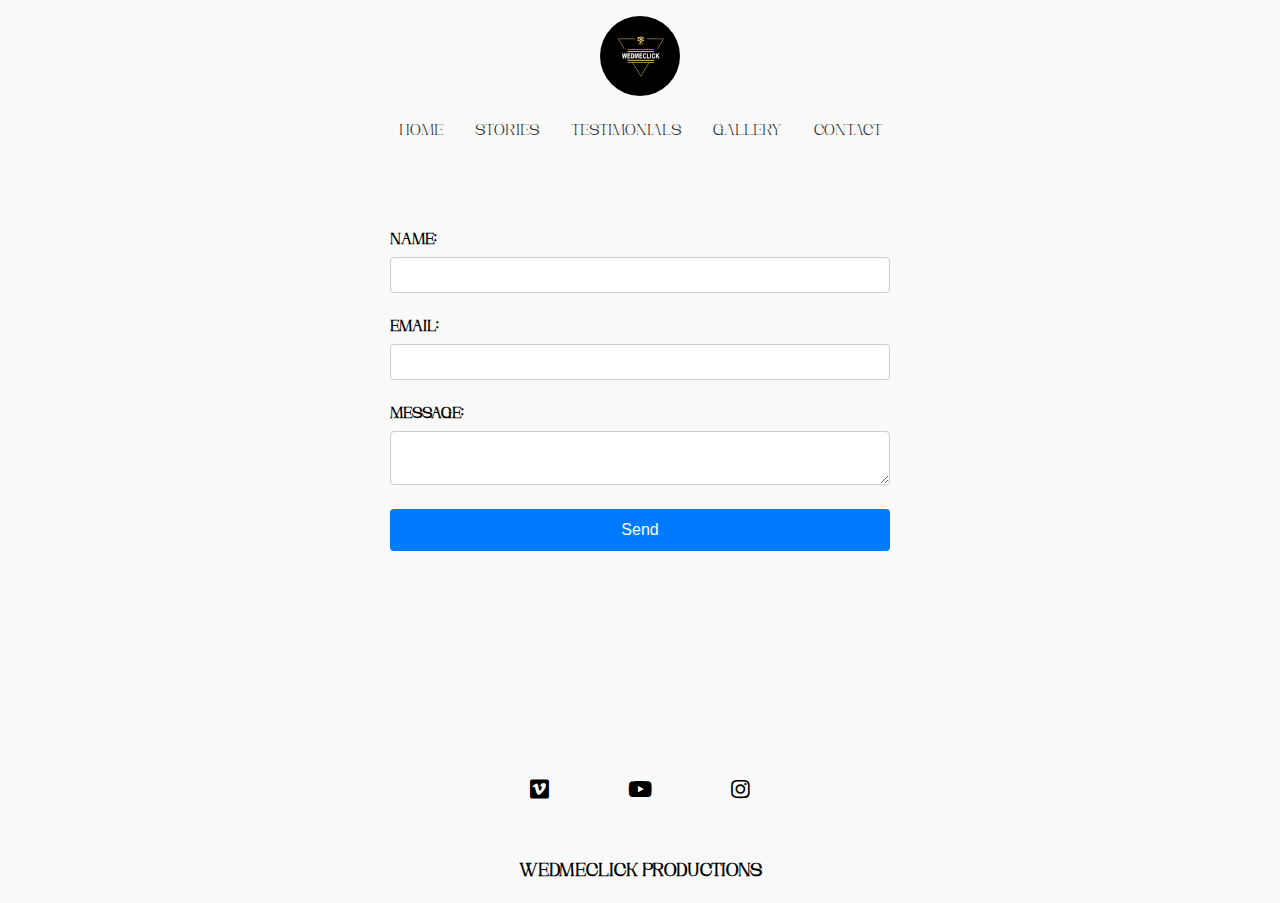
<file: contact.html>
<!DOCTYPE html>
<html lang="en">
<head>
  <meta charset="UTF-8">
  <meta name="viewport" content="width=device-width, initial-scale=1.0">
  <title>Wedmeclick</title>
  <link rel="stylesheet" href="https://cdnjs.cloudflare.com/ajax/libs/font-awesome/5.15.3/css/all.min.css">
  <link rel="stylesheet" href="contact-styles.css">
</head>
<body>
    <section class="stories-first-section">
        
    
      <nav>
        <div class="logo">
            <a href="index.html"><img src="Logo Wedmeclick.png" alt="Your Logo"></a>
        </div>
        <div class="nav-toggle" id="nav-toggle">
            <i class="fas fa-bars"></i>
        </div>
        <ul class="nav-menu">
          <li><a href="index.html">Home</a></li>
          <li><a href="Stories.html">Stories</a></li>
          <li><a href="testimonial.html">testimonials</a></li>
          <li><a href="gallery.html">gallery</a></li>
          <li><a href="contact.html">Contact</a></li>
        </ul>
    </nav>
</section>

<div class="form-submit">

    <form id="contact-form" action="form.php" method="post">
        <div class="form-group">
          <label for="name">Name:</label>
          <input type="text" id="name" name="name" required>
        </div>
        <div class="form-group">
          <label for="email">Email:</label>
          <input type="email" id="email" name="email" required>
        </div>
        <div class="form-group">
          <label for="message">Message:</label>
          <textarea id="message" name="message" required></textarea>
        </div>
        <button type="submit">Send</button>
      </form>
    
</div>
</body>

<footer>
    <section class="footer">
      <div class="social-icons">
        <a href="https://vimeo.com/user132654745" target="_blank"><i class="fab fa-vimeo fa-lg"></i></a>
        <a href="https://www.youtube.com/@wedmeclick918" target="_blank"><i class="fab fa-youtube fa-lg"></i></a>
        <a href="https://www.instagram.com/wedmeclickproduction/" target="_blank"><i class="fab fa-instagram fa-lg"></i></a>
        <!-- Add more social media icons here -->
      </div>
      <div class="company-name">
          <h3>
            wedmeclick productions
          </h3>
      </div>
  
      <div class="copyright">
  
      </div>
  
    </section>
  
  </footer>
  </html>
</file>
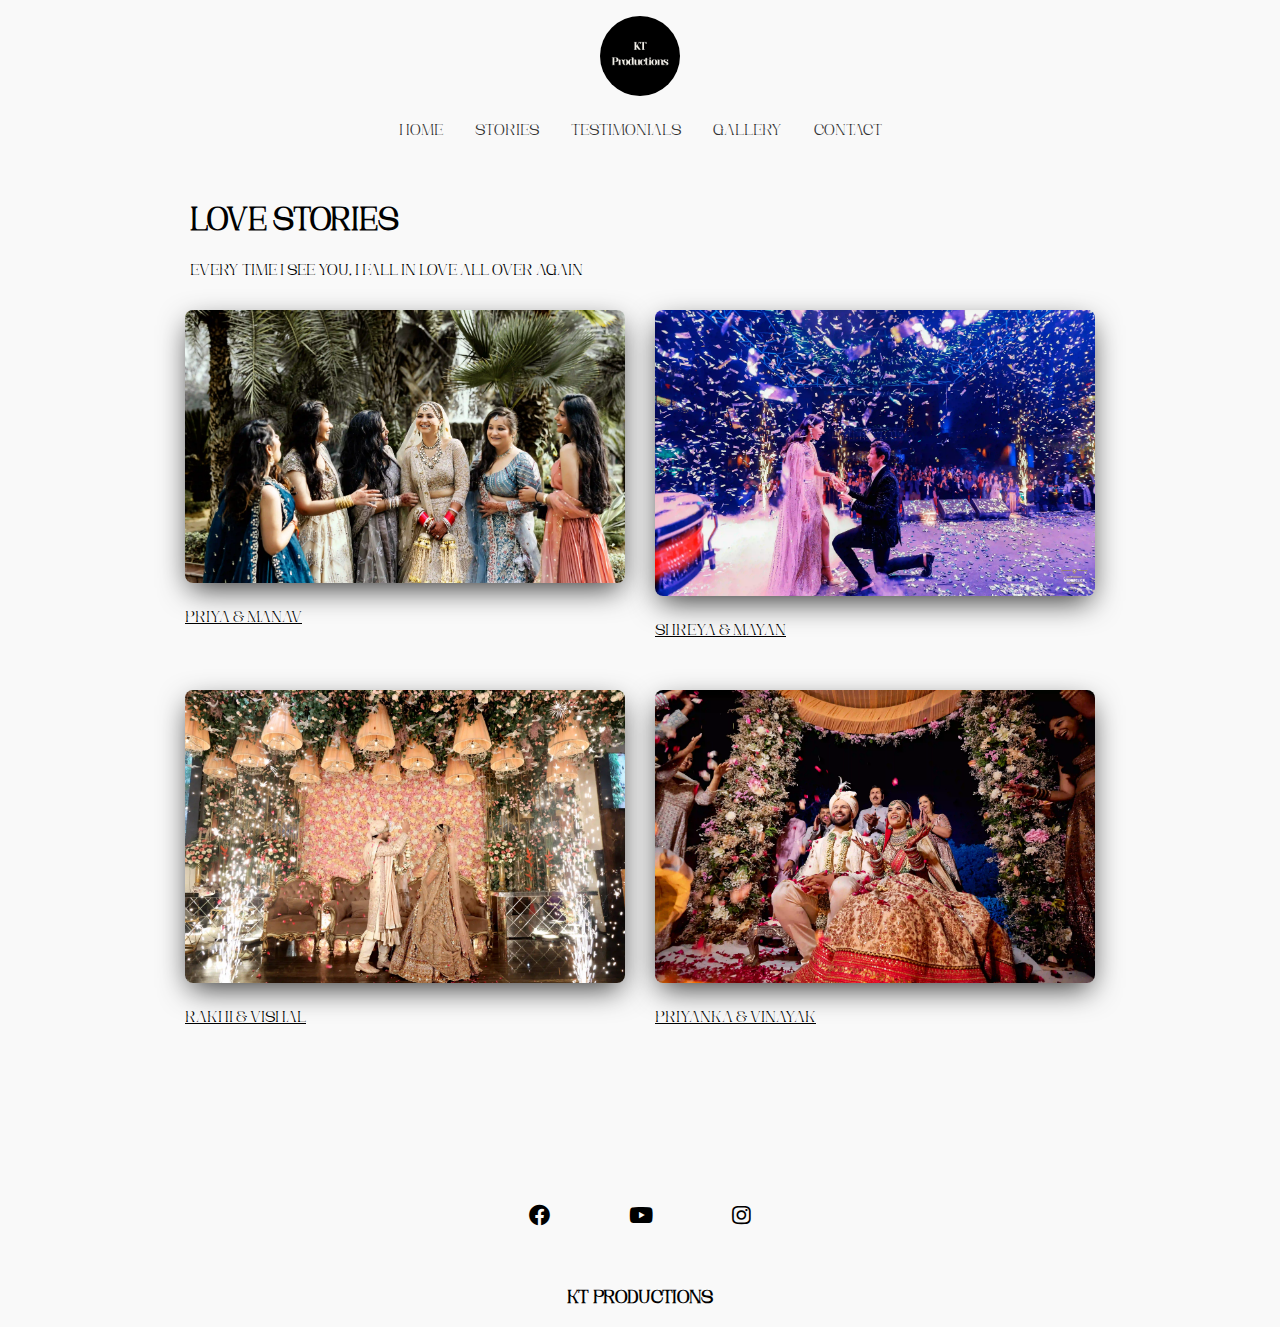
<file: Stories.html>
<!DOCTYPE html>
<html lang="en">
<head>
  <meta charset="UTF-8">
  <meta name="viewport" content="width=device-width, initial-scale=1.0">
  <title>KT Productions: You deserve the best</title>
  <link rel="stylesheet" href="https://cdnjs.cloudflare.com/ajax/libs/font-awesome/5.15.3/css/all.min.css">
  <link rel="stylesheet" href="stories-styles.css">
</head>
<body>
    <section class="stories-first-section">
        
    
      <nav>
        <div class="logo">
            <a href="index.html"><img src="Logo Kt.jpg" alt="Your Logo"></a>
        </div>
        <div class="nav-toggle" id="nav-toggle">
            <i class="fas fa-bars"></i>
        </div>
        <ul class="nav-menu">
          <li><a href="index.html">Home</a></li>
          <li><a href="Stories.html">Stories</a></li>
          <li><a href="testimonial.html">testimonials</a></li>
          <li><a href="gallery.html">gallery</a></li>
          <li><a href="contact.html">Contact</a></li>
        </ul>
    </nav>
</section>

<section class="second-section">
  <div class="main-text-container">
    <div class="main-text-container-head">
      <h1>love stories</h1>
    
    </div>
    
      <p>Every time I see you, I fall in love all over again</p>
  </div>
  <div class="main-container">
    <div class="sub-container">
      <div class="image-container">
        
        <img src="couple 1.webp" alt="Image 1">
      
      </div>
      <div class="text-container">
        <a href="stories-individual-1.html"> Priya & Manav </a>
        
      
      </div>
    </div>
    <div class="sub-container">
      <div class="image-container">
        <img src="couple 2.webp" alt="Image 2">
      </div>
      <div class="text-container">
        <a href="stories-individual-1.html"> Shreya & Mayan </a>
      </div>
    </div>
    <div class="sub-container">
      <div class="image-container">
        <img src="couple 3.webp" alt="Image 3">
      </div>
      <div class="text-container">
        <a href="stories-individual-1.html"> Rakhi & Vishal </a>
      </div>
    </div>
    <div class="sub-container">
      <div class="image-container">
        <img src="couple 4.webp" alt="Image 4">
      </div>
      <div class="text-container">
        <a href="stories-individual-1.html"> Priyanka & Vinayak </a> 
      </div>
    </div>
  </div>
</section>

  <script src="script.js"></script>
    </body>

    <footer>
  <section class="footer">
    <div class="social-icons">
      <a href="https://facebook.com/" target="_blank"><i class="fab fa-facebook fa-lg"></i></a>
      <a href="https://www.youtube.com/@weddingsbyktproductions" target="_blank"><i class="fab fa-youtube fa-lg"></i></a>
      <a href="https://www.instagram.com/ktproductions.in/" target="_blank"><i class="fab fa-instagram fa-lg"></i></a>
      <!-- Add more social media icons here -->
    </div>
    <div class="company-name">
        <h3>
          KT Productions
        </h3>
    </div>

    <div class="copyright">

    </div>

  </section>

</footer>
    </html>
    
    
    </html>
</file>
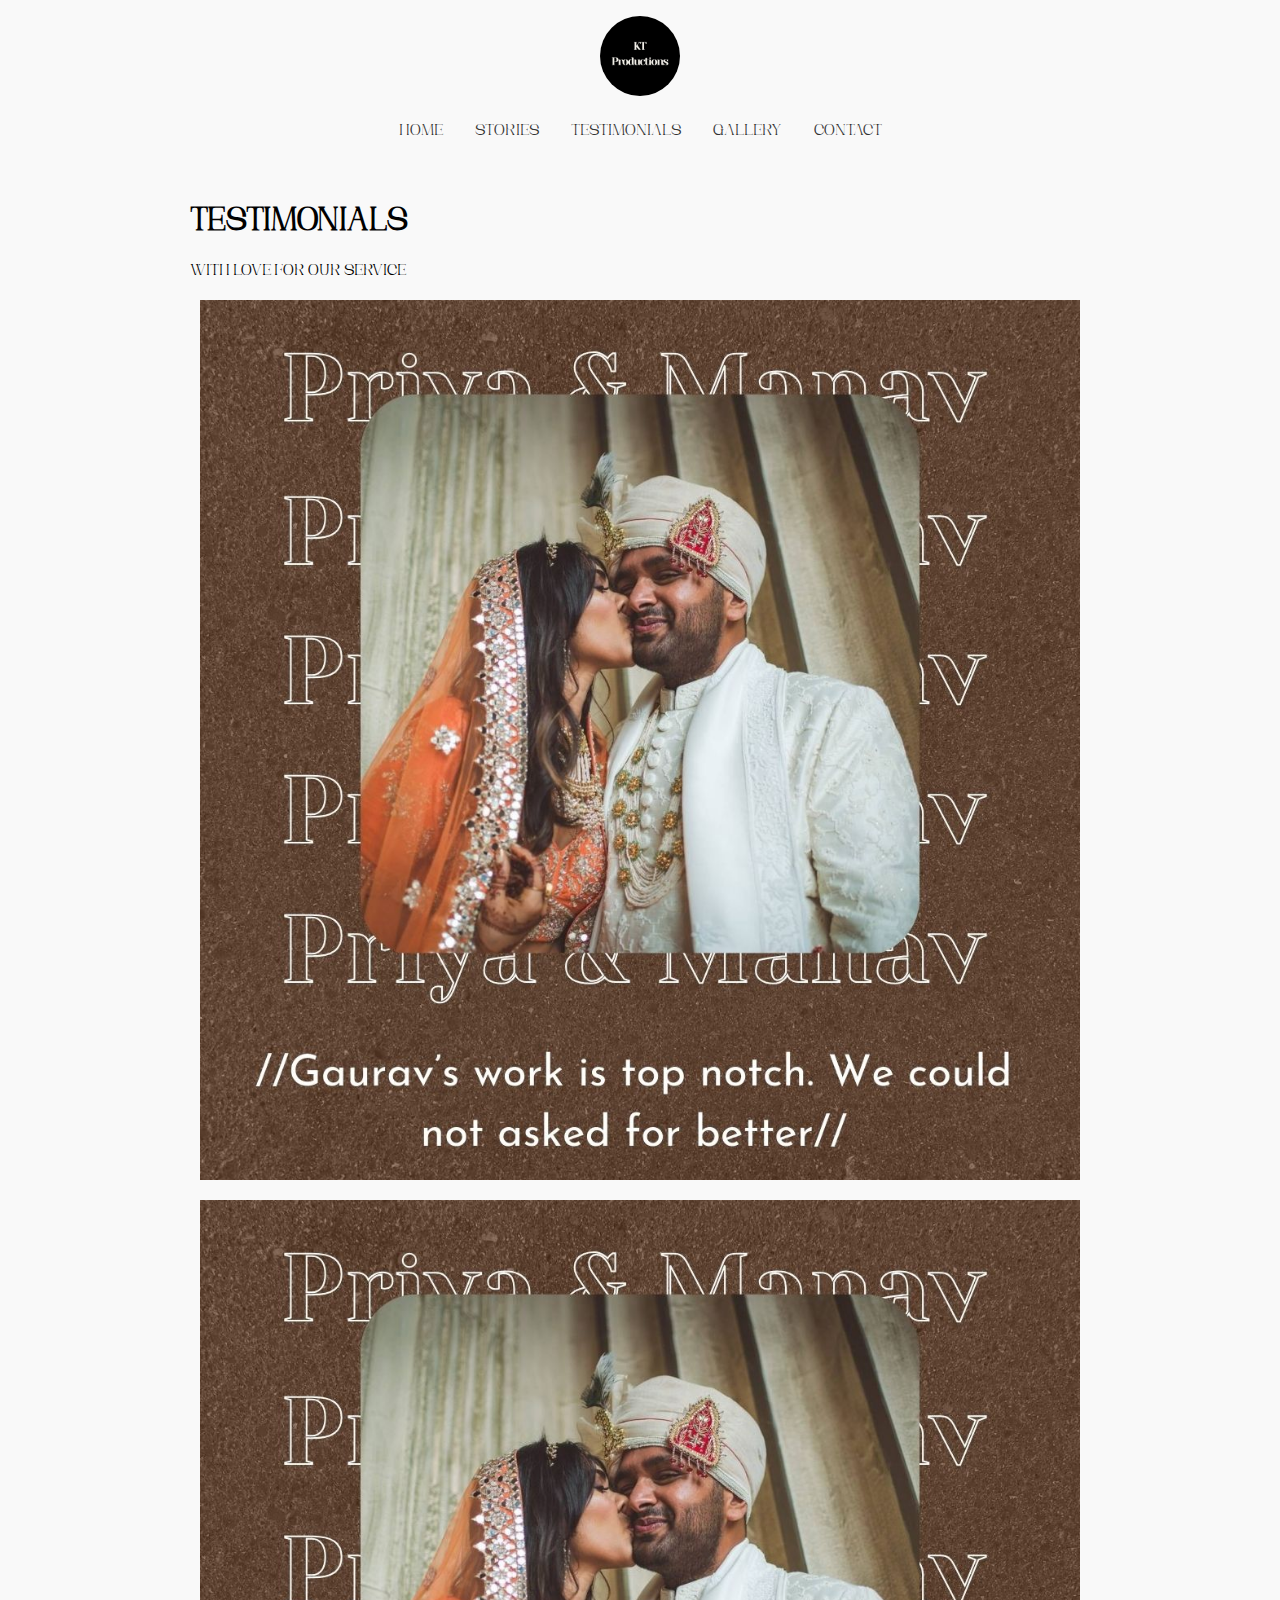
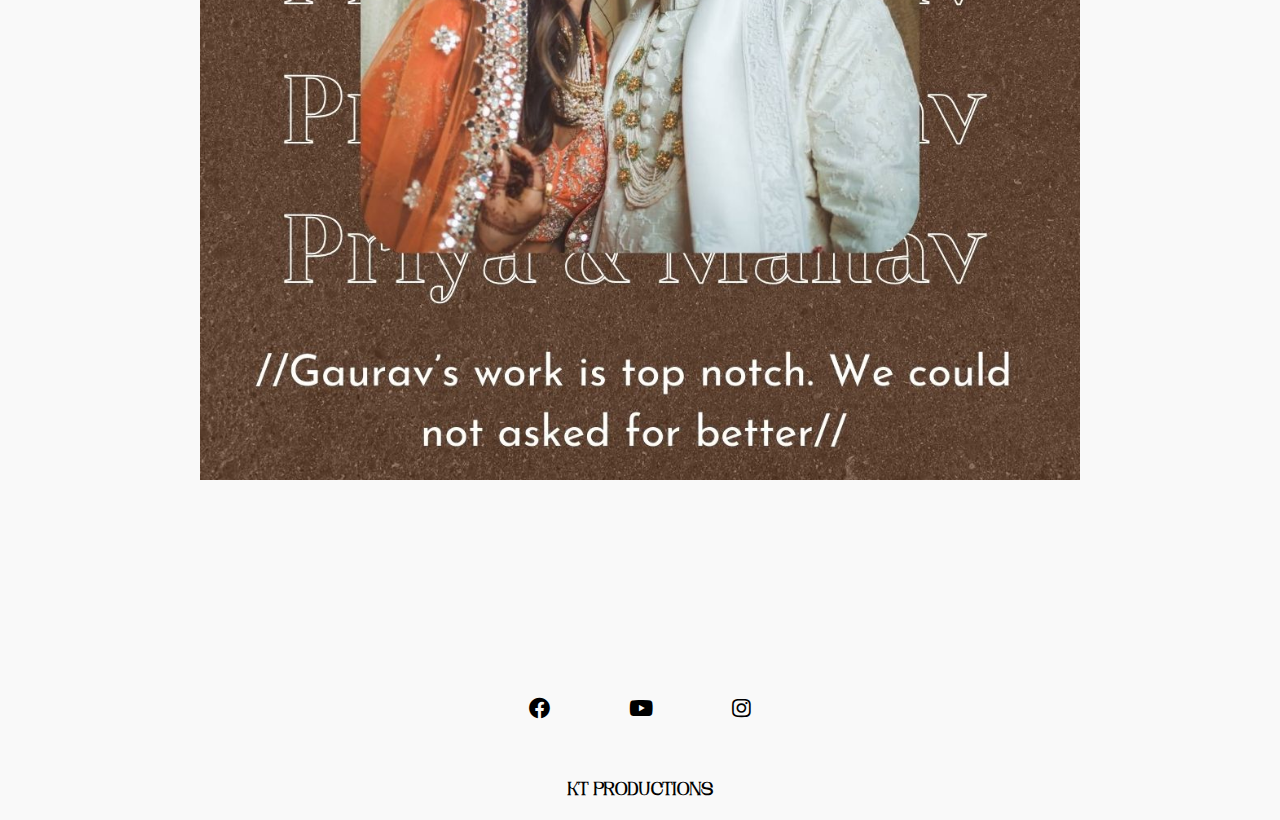
<file: testimonial.html>
<!DOCTYPE html>
<html lang="en">
<head>
  <meta charset="UTF-8">
  <meta name="viewport" content="width=device-width, initial-scale=1.0">
  <title>KT Productions : You deserve the best</title>
  <link rel="stylesheet" href="https://cdnjs.cloudflare.com/ajax/libs/font-awesome/5.15.3/css/all.min.css">
  <link rel="stylesheet" href="testimonial-styles.css">
</head>
<body>
    <section class="stories-first-section">
        
    
      <nav>
        <div class="logo">
            <a href="index.html"><img src="Logo Kt.jpg" alt="Your Logo"></a>
        </div>
        <div class="nav-toggle" id="nav-toggle">
            <i class="fas fa-bars"></i>
        </div>
        <ul class="nav-menu">
          <li><a href="index.html">Home</a></li>
          <li><a href="Stories.html">Stories</a></li>
          <li><a href="testimonial.html">testimonials</a></li>
          <li><a href="gallery.html">gallery</a></li>
          <li><a href="contact.html">Contact</a></li>
        </ul>
    </nav>
</section>




  <section class="testimonials">
    <div class="main-text-container">
      <div class="main-text-container-head">
        <h1>testimonials</h1>
      
      </div>
      <p>with love for our service </p>
      </div>
    <div class ="full-container1">
      <div class="small-container1">
        
        
        <img src="testm1.jpg" alt="Image 1">
      </div>
      <div class="small-container1">
        
        <img src="testm1.jpg" alt="Image 2">
      </div>
    </div>

  </section>

  

<script src="script.js"></script>


</body>

<footer>
  <section class="footer">
    <div class="social-icons">
      <a href="https://facebook.com/" target="_blank"><i class="fab fa-facebook fa-lg"></i></a>
      <a href="https://www.youtube.com/@weddingsbyktproductions" target="_blank"><i class="fab fa-youtube fa-lg"></i></a>
      <a href="https://www.instagram.com/ktproductions.in/" target="_blank"><i class="fab fa-instagram fa-lg"></i></a>
      <!-- Add more social media icons here -->
    </div>
    <div class="company-name">
        <h3>
          KT Productions
        </h3>
    </div>

    <div class="copyright">

    </div>

  </section>

</footer>
</html>

</html>
</file>
<file: contact-styles.css>
@font-face {
    font-family: 'MyCustomFont';
    src: url('bemirs-font/BemirsDemoVersionRegular-L360Z.ttf') format('truetype'),
         url('bemirs-font/BemirsDemoVersionRegular-X361d.otf') format('opentype');
    font-weight: normal;
    font-style: normal;
    text-transform: capitalize;
  }
  
  body {
    margin: 0;
    font-family: 'MyCustomFont', 'sans-serif';
    background-color: #f9f9f9;
  }
  
  .stories-first-section {
    display: flex;
    flex-direction: column;
    height: auto; /* Adjust this as needed */
  }
  
  
  
  nav {
    position: absolute; /* Set the position to fixed */
    top: 0; /* Position it at the top */
    left: 0; /* Align it to the left */
    width: 100%; /* Make it span the full width of the viewport */
    display: flex;
    flex-direction: column;
    align-items: center;
    padding-top: 1rem;
    padding-bottom: 1rem;
    background-color: #f9f9f9;
    backdrop-filter: blur(5px);
    z-index: 1000; /
  }
  
  .logo {
    margin-bottom: 1rem;
  }
  
  .logo a {
    font-size: 2rem;
    font-weight: 600;
    color: #333;
    text-decoration: none;
  }
  
  .logo img{
    max-height: 5rem; /* Adjust the height as needed */
    width: 5rem; /* Maintain aspect ratio */
    border-radius: 50%;
  }
  
  .nav-toggle {
    display: none;
    font-size: 1.5rem;
    cursor: pointer;
  }
  
  .nav-menu {
    display: flex;
    justify-content: center;
    list-style: none;
    margin: 0;
    padding: 0;
  }
  
  .nav-menu li {
    margin: 0 1rem;
  }
  
  .nav-menu li a {
    color: #333;
    text-decoration: none;
    transition: color 0.3s ease;
  }
  
  .nav-menu li a:hover {
    color: #666;
  }
  
  @media (max-width: 768px) {
  
    nav{
      display: flex;
      flex-direction: row;
      justify-content: space-between;
    }
  
  
    .logo {
      margin-LEFT: 1rem;
      margin-top: 1rem;
    }
    .nav-toggle {
      display: block;
      margin-right: 1rem;
      
    }
    
    .nav-menu {
      display: none;
      flex-direction: column;
      position: absolute;
      top: 100%;
      left: 0;
      width: 100%;
      background-color: rgba(255, 255, 255, 0.9);
      backdrop-filter: blur(5px);
      padding: 1rem 0;
    }
  
    .nav-menu.show {
      display: flex;
    }
  
    .nav-menu li {
      margin: 1rem 0;
      text-align: center;
    }
  }
    
  form {

    display: flex;
    flex-direction: column;
    width: 80%;
    max-width: 500px;
    margin: 230px auto;
  }
  
  .form-group {
    display: flex;
    flex-direction: column;
    margin-bottom: 1.5rem;
  }
  
  label {
    font-weight: bold;
    margin-bottom: 0.5rem;
  }
  
  input, textarea {
    padding: 0.5rem;
    border: 1px solid #ccc;
    border-radius: 4px;
    font-size: 1rem;
  }
  
  button {
    background-color: #007bff;
    color: #fff;
    padding: 0.75rem 1.5rem;
    border: none;
    border-radius: 4px;
    font-size: 1rem;
    cursor: pointer;
  }
  
  button:hover {
    background-color: #0056b3;
  }

  .footer{
    margin-top: 160px;
    display: grid;
    justify-content: center;
    
  }
  
  .social-icons {
    width: 300px;
   
    display: flex;
    justify-content: space-around;
    align-items: center;
   
  
  }
  
  .fab{
    color: black;
    
  }
  
  .fab:hover{
    color: grey;
  }
  
  .company-name{
    margin-top: 40px;
    text-align: center;
  }
</file>
<file: stories-styles.css>
@font-face {
  font-family: 'MyCustomFont';
  src: url('bemirs-font/BemirsDemoVersionRegular-L360Z.ttf') format('truetype'),
       url('bemirs-font/BemirsDemoVersionRegular-X361d.otf') format('opentype');
  font-weight: normal;
  font-style: normal;
  text-transform: capitalize;
}

body {
  margin: 0;
  font-family: 'MyCustomFont', 'sans-serif';
  background-color: #f9f9f9;
}

.stories-first-section {
  display: flex;
  flex-direction: column;
  height: auto; /* Adjust this as needed */
}



nav {
  position: absolute; /* Set the position to fixed */
  top: 0; /* Position it at the top */
  left: 0; /* Align it to the left */
  width: 100%; /* Make it span the full width of the viewport */
  display: flex;
  flex-direction: column;
  align-items: center;
  padding-top: 1rem;
  padding-bottom: 1rem;
  background-color: #f9f9f9;
  backdrop-filter: blur(5px);
  z-index: 1000; /
}

.logo {
  margin-bottom: 1rem;
}

.logo a {
  font-size: 2rem;
  font-weight: 600;
  color: #333;
  text-decoration: none;
}

.logo img{
  max-height: 5rem; /* Adjust the height as needed */
  width: 5rem; /* Maintain aspect ratio */
  border-radius: 50%;
}

.nav-toggle {
  display: none;
  font-size: 1.5rem;
  cursor: pointer;
}

.nav-menu {
  display: flex;
  justify-content: center;
  list-style: none;
  margin: 0;
  padding: 0;
}

.nav-menu li {
  margin: 0 1rem;
}

.nav-menu li a {
  color: #333;
  text-decoration: none;
  transition: color 0.3s ease;
}

.nav-menu li a:hover {
  color: #666;
}

@media (max-width: 768px) {

  nav{
    display: flex;
    flex-direction: row;
    justify-content: space-between;
    height: 50px;
  }


  .logo {
    margin-LEFT: 1rem;
    margin-top: 1rem;
  }

  .logo img{
    max-height: 3rem; /* Adjust the height as needed */
    width: 3rem; /* Maintain aspect ratio */
    border-radius: 50%;
  }
  .nav-toggle {
    display: block;
    margin-right: 1rem;
    
  }
  
  .nav-menu {
    display: none;
    flex-direction: column;
    position: absolute;
    top: 100%;
    left: 0;
    width: 100%;
    background-color: rgba(255, 255, 255, 0.9);
    backdrop-filter: blur(5px);
    padding: 1rem 0;
  }

  .nav-menu.show {
    display: flex;
  }

  .nav-menu li {
    margin: 1rem 0;
    text-align: center;
  }
}


.second-section {
  padding: 20px;
  margin-top: 160px;
  margin-left: 160px;
  margin-right: 160px;
}

.main-container {
  display: flex;
  flex-wrap: wrap;
  justify-content: space-around; /* Align items with space around */
  gap: 20px;
  /* Gap between items */
}

.main-text-container {
  height: auto;
  margin-left: 10px;

}


.main-text-container p{
  margin: 0;
}

.main-text-container-head{
  align-items: center;
  display: grid;
  grid-template-columns:  4fr 1fr; /* 3 equal-width columns */
  
}
.head2 a {
  font-size: 10px;
  color: black;

}

.sub-container {
  flex: 0 1 calc(50% - 20px); /* Two containers horizontally with gap */
  display: flex;
  flex-direction: column;
  margin-top: 30px;
  
  height: auto; /* Increase height */
  
 
}

.sub-container .image-container img {
  max-width: 100%;
  height: auto;
  box-shadow: 0px 10px 30px -5px rgba(0,0,0,0.8);
  border-radius: 0.5rem;
}

.text-container {
  display: flex;
  align-items: center;
  text-align: left;
  
}

.text-container a,
.text-container p {
  color: black;
  margin-top: 20px;
  padding: 0;
  text-align: left;
}


@media (max-width: 768px) {
  
  .second-section {
    margin-top: 160px;
    margin-left: 20px;
    margin-right: 20px;
  }
  .sub-container {
    flex-basis: calc(100% - 20px); /* One container per row on smaller screens */
  }
}
  
  .footer{
    margin-top: 160px;
    display: grid;
    justify-content: center;
    
  }
  
  .social-icons {
    width: 300px;
   
    display: flex;
    justify-content: space-around;
    align-items: center;
   
  
  }
  
  .fab{
    color: black;
    
  }
  
  .fab:hover{
    color: grey;
  }
  
  .company-name{
    margin-top: 40px;
    text-align: center;
  }
</file>
<file: testimonial-styles.css>
@font-face {
  font-family: 'MyCustomFont';
  src: url('bemirs-font/BemirsDemoVersionRegular-L360Z.ttf') format('truetype'),
       url('bemirs-font/BemirsDemoVersionRegular-X361d.otf') format('opentype');
  font-weight: normal;
  font-style: normal;
  text-transform: capitalize;
}

body {
  margin: 0;
  font-family: 'MyCustomFont', 'sans-serif';
  background-color: #f9f9f9;
}

.stories-first-section {
  display: flex;
  flex-direction: column;
  height: auto; /* Adjust this as needed */
}



nav {
  position: absolute; /* Set the position to fixed */
  top: 0; /* Position it at the top */
  left: 0; /* Align it to the left */
  width: 100%; /* Make it span the full width of the viewport */
  display: flex;
  flex-direction: column;
  align-items: center;
  padding-top: 1rem;
  padding-bottom: 1rem;
  background-color: #f9f9f9;
  backdrop-filter: blur(5px);
  z-index: 1000; /
}

.logo {
  margin-bottom: 1rem;
}

.logo a {
  font-size: 2rem;
  font-weight: 600;
  color: #333;
  text-decoration: none;
}

.logo img{
  max-height: 5rem; /* Adjust the height as needed */
  width: 5rem; /* Maintain aspect ratio */
  border-radius: 50%;
}

.nav-toggle {
  display: none;
  font-size: 1.5rem;
  cursor: pointer;
}

.nav-menu {
  display: flex;
  justify-content: center;
  list-style: none;
  margin: 0;
  padding: 0;
}

.nav-menu li {
  margin: 0 1rem;
}

.nav-menu li a {
  color: #333;
  text-decoration: none;
  transition: color 0.3s ease;
}

.nav-menu li a:hover {
  color: #666;
}

@media (max-width: 768px) {

  nav{
    display: flex;
    flex-direction: row;
    justify-content: space-between;
    height: 50px;
  }


  .logo {
    margin-LEFT: 1rem;
    margin-top: 1rem;
  }

  .logo img{
    max-height: 3rem; /* Adjust the height as needed */
    width: 3rem; /* Maintain aspect ratio */
    border-radius: 50%;
  }
  .nav-toggle {
    display: block;
    margin-right: 1rem;
    
  }
  
  .nav-menu {
    display: none;
    flex-direction: column;
    position: absolute;
    top: 100%;
    left: 0;
    width: 100%;
    background-color: rgba(255, 255, 255, 0.9);
    backdrop-filter: blur(5px);
    padding: 1rem 0;
  }

  .nav-menu.show {
    display: flex;
  }

  .nav-menu li {
    margin: 1rem 0;
    text-align: center;
  }
}

.testimonials{
  padding: 20px;
  margin-top: 160px;
  margin-left: 160px;
  margin-right: 160px;
}

.full-container1 {
  border-color: black;
  
  max-width: 75vw;
  margin: 0 auto;
  padding: 20px;
}



.small-container1 {
  position: relative; /* Ensure relative positioning for absolute centering */
  
  background-image: url(VIOLET\ GRAIN.jpg); 
  background-size: cover; /* Ensure the image covers the entire background */ 
  background-position: center; /* Background color for the container */
  margin-bottom: 20px; /* Adjust margin as needed */
  text-align: center; /* Center text horizontally */
}



.small-container1 img {
  display: block; /* Display the image as a block element */
  margin: 0 auto; /* Center the image horizontally */
  max-width: 100%; /* Ensure image doesn't exceed container width */
  
}

.main-text-container-2{
  margin-left: 15vw;
}

/* Additional styles for responsiveness */
@media only screen and (max-width: 600px) {
  .testimonials{
    margin-top: 160px;
    margin-left: 20px;
    margin-right: 20px;
  }
  .main-container {
    padding: 10px;
  }
  .main-text-container-2{
    margin-left: 7vw;
  }
}


.main-text-container {
  height: auto;
  margin-left: 10px;

}

.main-text-container p{
  margin: 0;
}

.main-text-container-head{
  align-items: center;
  display: grid;
  grid-template-columns:  4fr 1fr; /* 3 equal-width columns */
  
}
.head2 a {
  font-size: 10px;
  color: black;

}

.footer{
  margin-top: 160px;
  display: grid;
  justify-content: center;
  
}

.social-icons {
  width: 300px;
 
  display: flex;
  justify-content: space-around;
  align-items: center;
 

}

.fab{
  color: black;
  
}

.fab:hover{
  color: grey;
}

.company-name{
  margin-top: 40px;
  text-align: center;
}


/* Styles for small screens */
</file>
